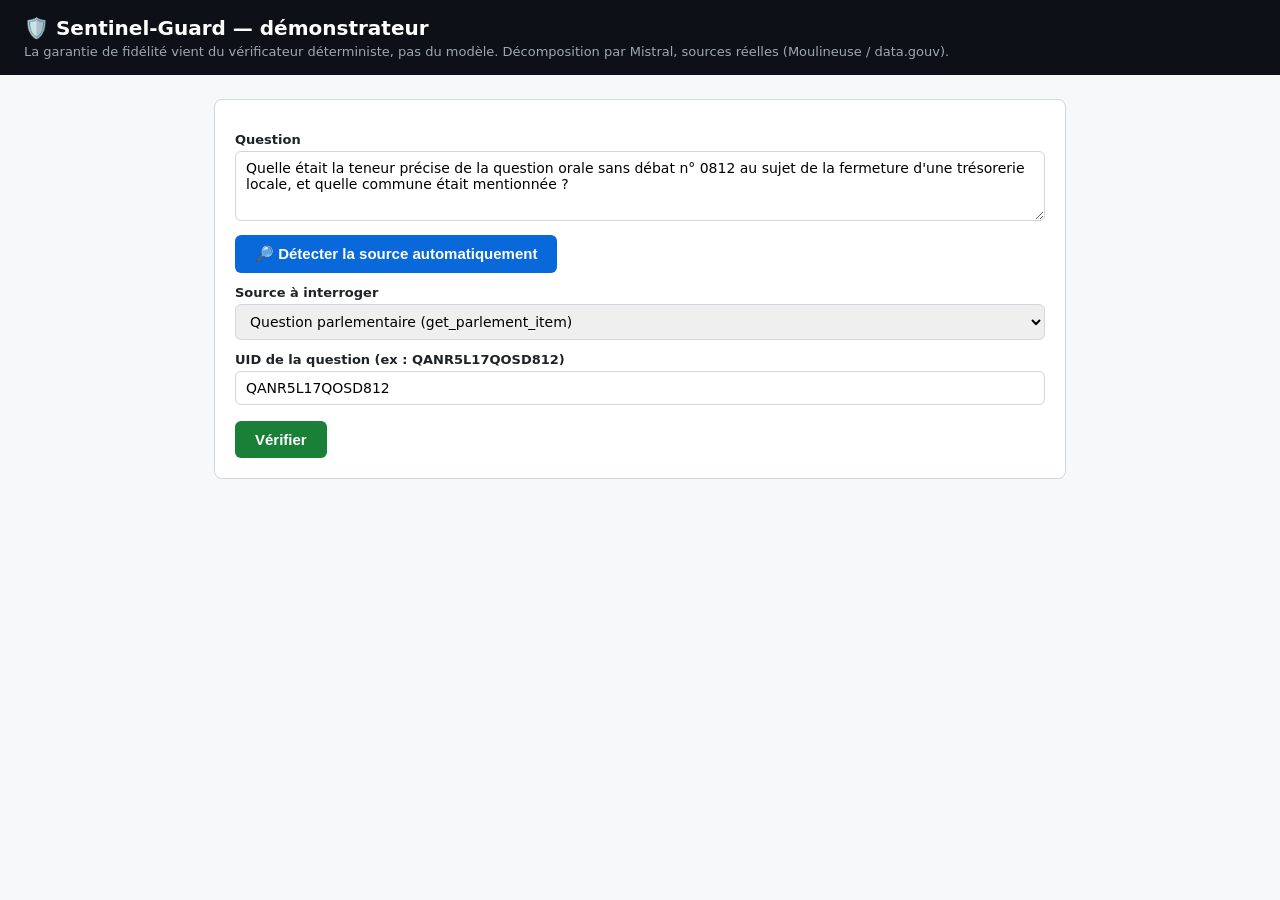
<file: ui/index.html>
<!DOCTYPE html>
<html lang="fr">
<head>
<meta charset="utf-8">
<title>Sentinel-Guard — démonstrateur</title>
<style>
  :root { --vert:#1a7f37; --orange:#bf8700; --rouge:#cf222e; --gris:#57606a; --bg:#f6f8fa; }
  * { box-sizing: border-box; }
  body { font-family: system-ui, -apple-system, Segoe UI, Roboto, sans-serif; margin:0; background:var(--bg); color:#1f2328; }
  header { background:#0d1117; color:#fff; padding:16px 24px; }
  header h1 { margin:0; font-size:20px; }
  header p { margin:4px 0 0; font-size:13px; color:#9da7b0; }
  main { max-width:900px; margin:0 auto; padding:24px; }
  .card { background:#fff; border:1px solid #d0d7de; border-radius:8px; padding:20px; margin-bottom:20px; }
  label { display:block; font-weight:600; font-size:13px; margin:12px 0 4px; }
  textarea, input, select { width:100%; padding:8px 10px; border:1px solid #d0d7de; border-radius:6px; font-size:14px; font-family:inherit; }
  textarea { min-height:70px; resize:vertical; }
  .row { display:flex; gap:12px; } .row > div { flex:1; }
  button { margin-top:16px; background:var(--vert); color:#fff; border:none; padding:10px 20px; border-radius:6px; font-size:15px; font-weight:600; cursor:pointer; }
  button:disabled { background:var(--gris); cursor:wait; }
  .fields { display:none; } .fields.active { display:block; }
  .badge { display:inline-block; padding:2px 10px; border-radius:20px; font-size:12px; font-weight:700; color:#fff; }
  .b-auth { background:var(--vert); } .b-cno { background:var(--orange); } .b-non { background:var(--rouge); }
  .b-interp { background:var(--gris); } .b-donnee { background:#0969da; }
  .status-line { font-size:13px; margin:6px 0; }
  .passage { background:#f6f8fa; border-left:3px solid #d0d7de; padding:10px 12px; font-size:13px; white-space:pre-wrap; margin:8px 0; border-radius:0 6px 6px 0; }
  .warn { color:var(--orange); font-weight:600; }
  .blocked { color:var(--rouge); font-weight:700; }
  .ok { color:var(--vert); font-weight:700; }
  details { margin-top:8px; } summary { cursor:pointer; font-size:13px; color:var(--gris); }
  pre { background:#0d1117; color:#c9d1d9; padding:12px; border-radius:6px; overflow-x:auto; font-size:12px; }
  .meta { font-size:12px; color:var(--gris); }
  .err { color:var(--rouge); font-weight:600; }
  .hv-flag { margin-top:10px; padding:12px; background:#fff8e6; border:2px solid var(--orange); border-left-width:6px; border-radius:6px; }
  .hv-flag-badge { display:inline-block; background:var(--orange); color:#fff; padding:3px 12px; border-radius:20px; font-size:12px; font-weight:800; letter-spacing:.4px; }
</style>
</head>
<body>
<header>
  <h1>🛡️ Sentinel-Guard — démonstrateur</h1>
  <p>La garantie de fidélité vient du vérificateur déterministe, pas du modèle. Décomposition par Mistral, sources réelles (Moulineuse / data.gouv).</p>
</header>
<main>
  <div class="card">
    <label>Question</label>
    <textarea id="message" placeholder="Ex : Que dit l'article 1103 du Code civil ?">Quelle était la teneur précise de la question orale sans débat n° 0812 au sujet de la fermeture d'une trésorerie locale, et quelle commune était mentionnée ?</textarea>

    <button type="button" id="autobtn" onclick="autoDetect()" style="background:#0969da;margin-top:10px">🔎 Détecter la source automatiquement</button>
    <div id="autobox" style="display:none;margin-top:10px;padding:10px;background:#eef6ff;border-radius:6px;font-size:13px"></div>

    <label>Source à interroger</label>
    <select id="route">
      <option value="parlement_question">Question parlementaire (get_parlement_item)</option>
      <option value="code_article">Article de code (Moulineuse SQL)</option>
      <option value="texte_libre">Recherche libre (search_legal_texts — pertinence non garantie)</option>
      <option value="donnee">Donnée chiffrée — API tabulaire (data.gouv)</option>
      <option value="fichier">Fichier CSV/ZIP non tabulaire (INSEE téléchargé)</option>
    </select>

    <div class="fields active" data-route="parlement_question">
      <label>UID de la question (ex : QANR5L17QOSD812)</label>
      <input id="uid" value="QANR5L17QOSD812">
    </div>
    <div class="fields" data-route="code_article">
      <div class="row">
        <div><label>Numéro d'article</label><input id="article" value="1103"></div>
        <div><label>Code</label><input id="code" value="code civil"></div>
      </div>
    </div>
    <div class="fields" data-route="texte_libre">
      <label>Termes de recherche</label>
      <input id="query" value="congé menstruel">
    </div>
    <div class="fields" data-route="donnee">
      <div class="meta" style="margin-top:8px">Exemple pré-rempli : revenu médian d'une commune (INSEE, « Revenu des Français à la commune » 2021). Change « filter_value » pour une autre commune.</div>
      <div class="row">
        <div><label>dataset_id</label><input id="dataset_id" value="693975a12bf6e062df23b30e"></div>
        <div><label>resource_id</label><input id="resource_id" value="516130bc-4dcb-47f5-8347-ae96553c43ab"></div>
      </div>
      <div class="row">
        <div><label>filter_column</label><input id="filter_column" value="Libellé géographique"></div>
        <div><label>filter_value</label><input id="filter_value" value="Bourg-en-Bresse"></div>
        <div><label>target_column</label><input id="target_column" value="[DISP] Médiane (€)"></div>
      </div>
    </div>
    <div class="fields" data-route="fichier">
      <div class="meta" style="margin-top:8px">Ressource data.gouv NON indexée par l'API tabulaire : le fichier (CSV, ou ZIP contenant un CSV) est téléchargé et parsé. Exemple : naissances mensuelles INSEE, dép. 06 en juillet 2025. Les « filters » (JSON) doivent isoler une seule ligne.</div>
      <div class="row">
        <div><label>dataset_id</label><input id="f_dataset_id" value="67e34384efc54deb6b388ba7"></div>
        <div><label>resource_id</label><input id="f_resource_id" value="47609015-d6f3-47f8-a422-9d91ce2c5d32"></div>
      </div>
      <label>filters (JSON — colonnes qui isolent UNE ligne)</label>
      <input id="f_filters" value='{"GEO":"06","TIME_PERIOD":"2025-07","EC_MEASURE":"LVB","FREQ":"M","GEO_OBJECT":"DEP","OBS_STATUS_FR":"PROV"}'>
      <label>target_column (cellule à extraire)</label>
      <input id="f_target_column" value="OBS_VALUE">
    </div>

    <button id="go" onclick="ask()">Vérifier</button>
  </div>

  <div id="results"></div>
</main>

<script>
const routeSel = document.getElementById('route');
function applyRoute(route) {
  routeSel.value = route;
  document.querySelectorAll('.fields').forEach(f => f.classList.toggle('active', f.dataset.route === route));
}
routeSel.onchange = () => applyRoute(routeSel.value);

async function autoDetect() {
  const btn = document.getElementById('autobtn');
  const box = document.getElementById('autobox');
  btn.disabled = true; btn.textContent = 'Détection…';
  box.style.display = 'block'; box.innerHTML = 'Analyse de la question…';
  try {
    const resp = await fetch('/resolve', { method:'POST', headers:{'Content-Type':'application/json'},
      body: JSON.stringify({ message: document.getElementById('message').value }) });
    const d = await resp.json();
    if (d.error) { box.innerHTML = `⚠️ ${d.error}`; }
    else {
      applyRoute(d.route);
      // Pré-remplir selon la route détectée.
      const pf = d.prefill || {};
      if (d.route === 'code_article') { document.getElementById('article').value = pf.article||''; document.getElementById('code').value = pf.code||''; }
      if (d.route === 'texte_libre') { document.getElementById('query').value = pf.query||''; }
      let html = `<b>Source détectée :</b> ${routeLabel(d.route)}<br><span class="meta">${d.reason}</span>`;
      if (d.candidates && d.candidates.length) {
        html += `<br><b>Questions trouvées</b> (clique pour choisir l'UID) :`;
        d.candidates.forEach(c => {
          html += `<div style="margin-top:4px"><a href="#" onclick="pickUid('${c.uid}');return false;">${c.uid}</a>
                   <span class="meta">[${c.type} n°${c.numero}] ${c.titre||''}</span></div>`;
        });
      } else if (d.route === 'parlement_question') {
        html += `<br><span class="warn">Aucune question trouvée — saisis l'UID à la main.</span>`;
      } else {
        html += `<br><span class="meta">Champs pré-remplis ci-dessous — vérifie puis clique « Vérifier ».</span>`;
      }
      box.innerHTML = html;
    }
  } catch (e) { box.innerHTML = `⚠️ Erreur : ${e}`; }
  btn.disabled = false; btn.textContent = '🔎 Détecter la source automatiquement';
}

function pickUid(uid) {
  applyRoute('parlement_question');
  document.getElementById('uid').value = uid;
  document.getElementById('autobox').innerHTML += `<br><span class="ok">UID sélectionné : ${uid}. Clique « Vérifier ».</span>`;
}

function routeLabel(r) {
  return { parlement_question:'Question parlementaire', code_article:'Article de code',
           texte_libre:'Recherche libre (pertinence non garantie)', donnee:'Donnée chiffrée (data.gouv)',
           fichier:'Fichier CSV/ZIP' }[r] || r;
}

function badge(status) {
  const map = { 'AUTHENTIFIÉ':'b-auth', 'CITÉ_NON_OPPOSABLE':'b-cno', 'NON_AUTHENTIFIÉ':'b-non', 'INTERPRÉTATION':'b-interp', 'DONNÉE_TRACÉE':'b-donnee' };
  return `<span class="badge ${map[status]||'b-interp'}">${status}</span>`;
}

function collectForm(route) {
  const ids = { code_article:['article','code'], parlement_question:['uid'], texte_libre:['query'],
                donnee:['dataset_id','resource_id','filter_column','filter_value','target_column'] };
  if (route === 'fichier') {
    return {
      dataset_id: document.getElementById('f_dataset_id').value,
      resource_id: document.getElementById('f_resource_id').value,
      filters: document.getElementById('f_filters').value,
      target_column: document.getElementById('f_target_column').value,
    };
  }
  const form = {};
  (ids[route]||[]).forEach(id => form[id] = document.getElementById(id).value);
  return form;
}

async function ask() {
  const btn = document.getElementById('go');
  const route = routeSel.value;
  btn.disabled = true; btn.textContent = 'Vérification en cours…';
  document.getElementById('results').innerHTML = '';
  try {
    const resp = await fetch('/ask', { method:'POST', headers:{'Content-Type':'application/json'},
      body: JSON.stringify({ message: document.getElementById('message').value, route, form: collectForm(route) }) });
    render(await resp.json());
  } catch (e) {
    document.getElementById('results').innerHTML = `<div class="card err">Erreur réseau : ${e}</div>`;
  }
  btn.disabled = false; btn.textContent = 'Vérifier';
}

function render(data) {
  const el = document.getElementById('results');
  if (data.error) { el.innerHTML = `<div class="card err">⚠️ ${data.error}</div>`; return; }
  let html = '';
  if (data.echo_back) html += `<div class="card"><b>Intentions détectées :</b><div class="passage">${data.echo_back}</div>
    <span class="meta">Couverture : ${(data.coverage_ratio*100).toFixed(0)}% ${data.coverage_passed?'✓':'⚠ intention possiblement oubliée'}</span></div>`;

  (data.intents||[]).forEach(it => {
    const noAnswer = it.compliance_status === 'NO_ANSWER';
    const blocked = it.compliance_status === 'BLOCKED';
    const statusClass = noAnswer ? 'warn' : (blocked ? 'blocked' : 'ok');
    html += `<div class="card">
      <div class="status-line"><b>${it.question}</b></div>
      <div class="status-line meta">source : ${it.source_id}${it.titre?' — '+it.titre:''} · type : ${it.source_type} · opposable : ${it.opposable}</div>
      ${it.pertinence_non_garantie?'<div class="warn">⚠ Pertinence non garantie (recherche par proximité — la source peut être hors-sujet)</div>':''}
      <div class="passage">${it.passage_text.slice(0,600)}${it.passage_text.length>600?'…':''}</div>
      <div class="status-line">Affirmations vérifiées :</div>`;
    if (it.claims.length === 0) {
      if (it.pertinence_non_garantie) {
        html += `<div class="status-line warn">⚠ Le système n'a pas pu répondre depuis une source fiable — aucune affirmation produite, et la source récupérée n'est pas garantie pertinente pour cette question.</div>`;
      } else {
        html += `<div class="status-line meta">— le modèle (Mistral) n'a produit aucune affirmation (prudence / sur-refus, §12 — pas une hallucination)</div>`;
        if (it.control_claim) {
          const cc = it.control_claim;
          html += `<div class="status-line" style="margin-top:6px;padding:8px;background:#eef6ff;border-radius:6px">
            <span class="meta">Contrôle déterministe (verbatim réel extrait du passage, hors LLM) :</span><br>
            ${badge(cc.status)} « ${cc.ref} » <span class="meta">→ verbatim ${cc.verbatim_check}</span></div>`;
        }
      }
    }
    it.claims.forEach(c => {
      html += `<div class="status-line">${badge(c.status)} « ${c.ref} »${c.truncation_flagged?' <span class="warn">⚠ possiblement tronquée</span>':''}</div>`;
    });
    // "PASS" par vacuité (all([])) quand 0 claim n'a de sens que côté code ;
    // pour l'utilisateur, afficher "N/A" évite de lire un succès qui n'existe pas.
    const verbatimDisplay = it.claims.length === 0 ? 'N/A' : it.verbatim_check;
    html += `<div class="status-line">Contrôle verbatim : <b class="${statusClass}">${verbatimDisplay}</b> ·
      risque : ${it.risk_tier} · statut : <b class="${statusClass}">${it.compliance_status}</b> · ${pubLabel(it.published)}</div>
      ${hvPanel(it)}
      <details><summary>Journal de conformité (§8, rejouable)</summary><pre>${JSON.stringify(it.compliance_json,null,2)}</pre></details>
    </div>`;
  });
  el.innerHTML = html;
}

function pubLabel(published) {
  if (published) return '<span class="ok">PUBLIABLE</span>';
  return '<span class="blocked">NON PUBLIABLE en l\'état</span>';
}

// §4 étape 9 : l'UI ne porte plus la décision humaine -- elle MARQUE
// explicitement les résultats qui exigent une intervention humaine.
// Le résultat n'est pas publiable en l'état ; la décision (approbation ou
// rejet) relève du circuit de validation de l'institution, hors de cette
// page, via le HumanValidationRegistry du cœur.
function hvPanel(it) {
  if (it.human_validation === 'n/a') return '';
  return `<div class="hv-flag">
    <span class="hv-flag-badge">🧑‍⚖️ INTERVENTION HUMAINE REQUISE</span>
    <div class="meta" style="margin-top:6px">Risque élevé (§4 étape 9) : ce résultat n'est pas publiable sans le contrôle d'un validateur humain.
    Motifs possibles : source non opposable, reformulation, référence inférée, sélection ambiguë, pertinence non garantie, requête partagée entre plusieurs questions.
    Clé de validation : <code>${it.validation_key.intent_id}</code> · <code>${it.validation_key.passage_hash.slice(0,16)}…</code></div>
  </div>`;
}
</script>
</body>
</html>
</file>
